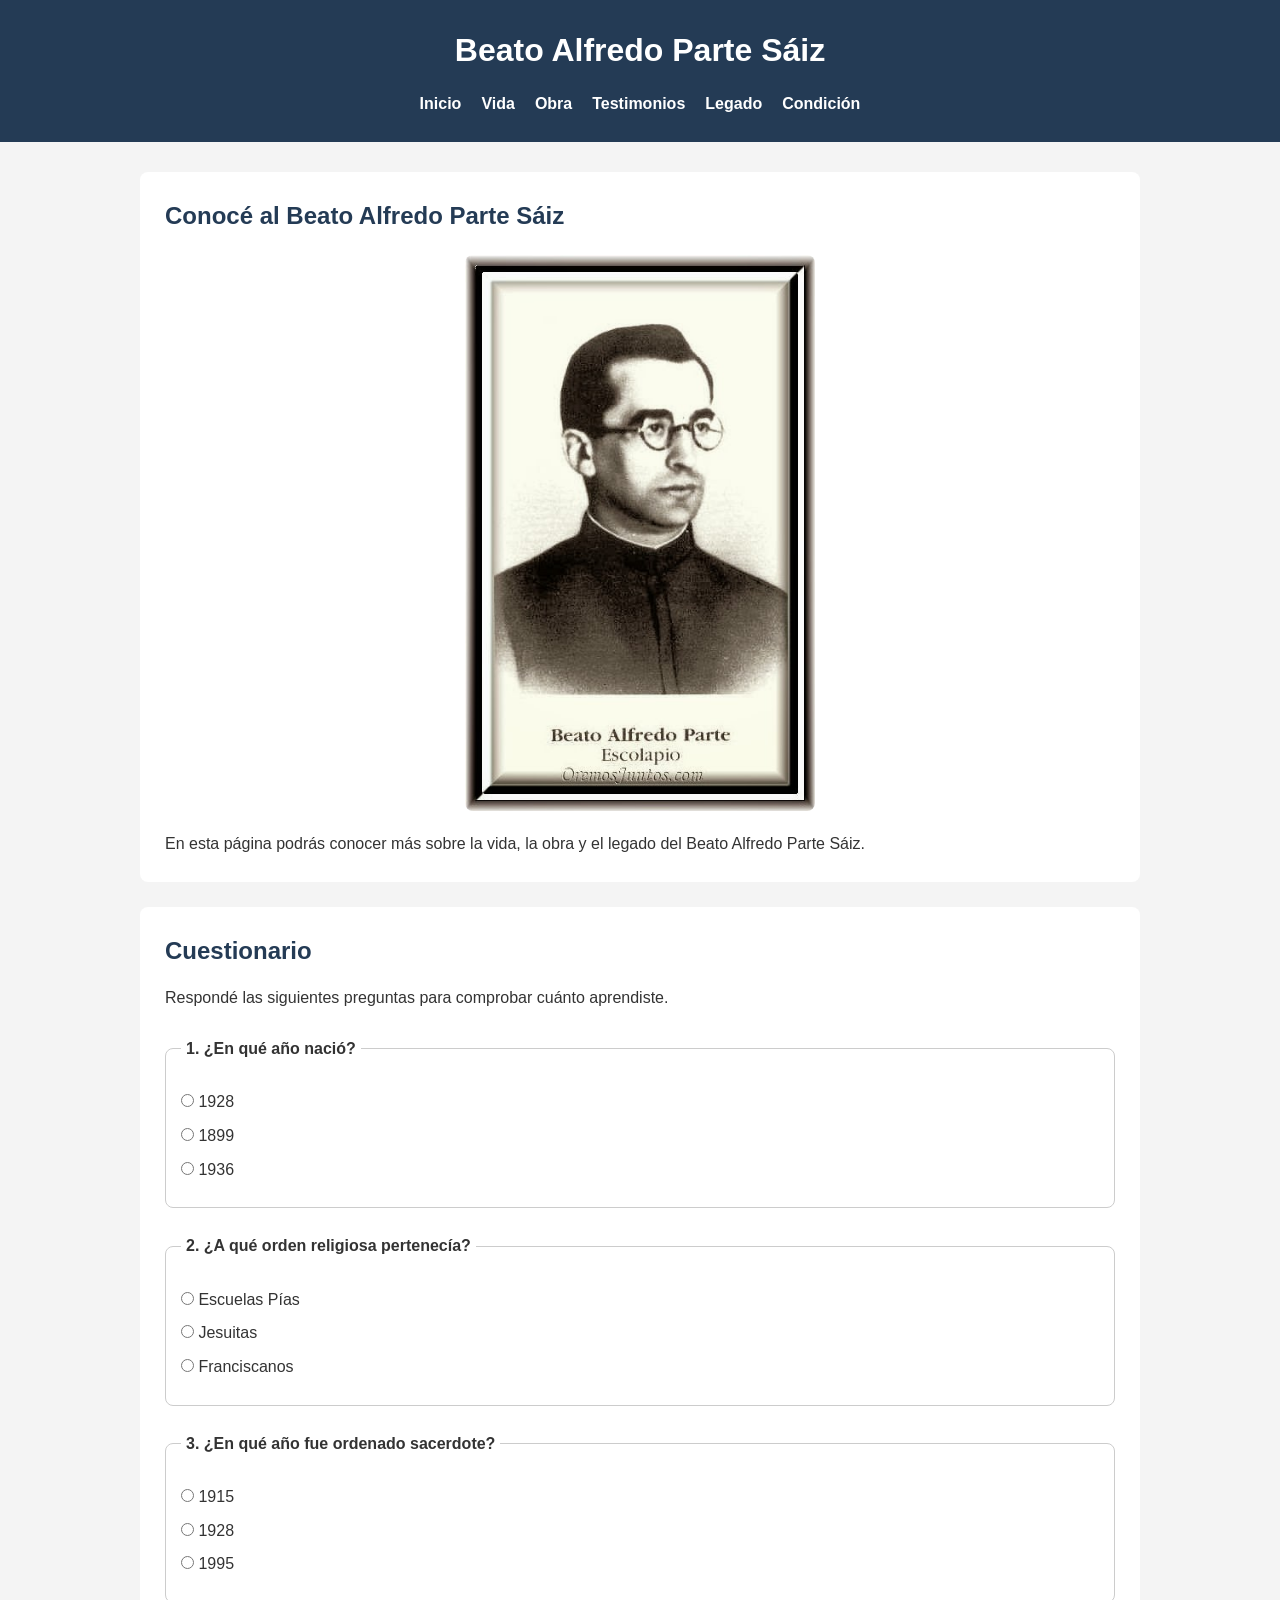
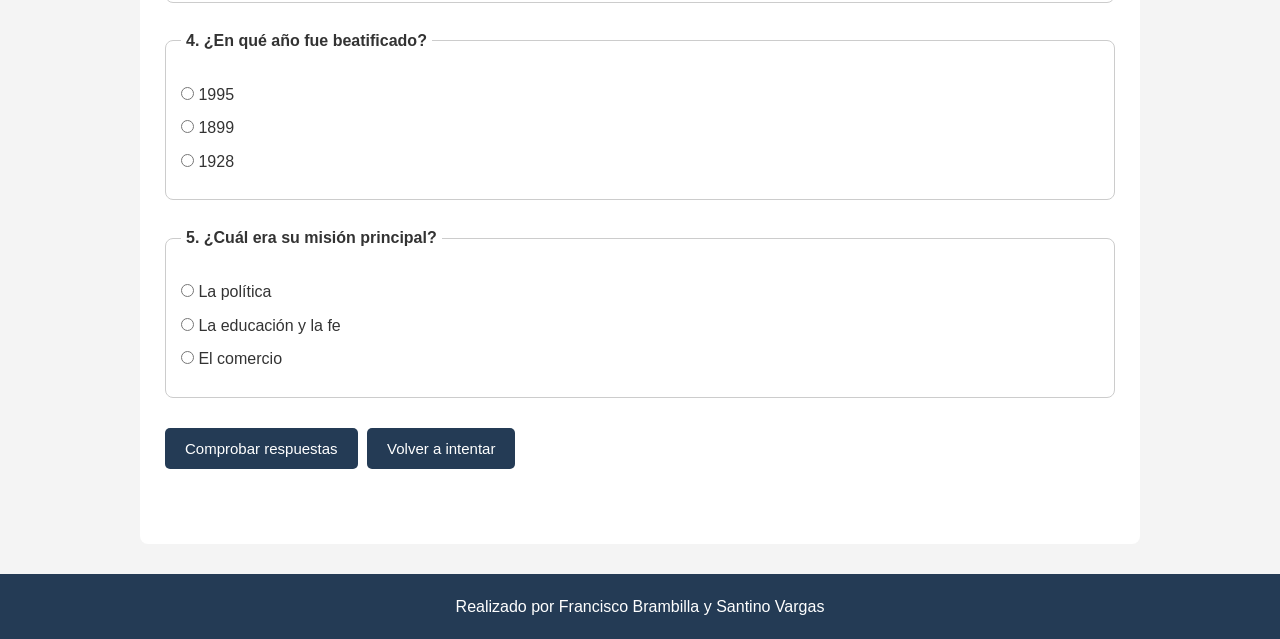
<file: index.html>
<!DOCTYPE html>
<html lang="es">

<head>
    <meta charset="UTF-8">
    <meta name="viewport" content="width=device-width, initial-scale=1.0">

    <title>Beato Alfredo Parte Sáiz</title>

    <link rel="stylesheet" href="css/estilos.css">
    <script src="js/custionario.js" defer></script>
</head>

<body>

    <header>
        <h1>Beato Alfredo Parte Sáiz</h1>

        <nav>
            <a href="index.html">Inicio</a>
            <a href="pages/vida.html">Vida</a>
            <a href="pages/obra.html">Obra</a>
            <a href="pages/testimonios.html">Testimonios</a>
            <a href="pages/legado.html">Legado</a>
            <a href="pages/condicion.html">Condición</a>
        </nav>
    </header>

    <main>

        <section>
            <h2>Conocé al Beato Alfredo Parte Sáiz</h2>

            <img
                src="img/27-Beato Alfredo Parte-27.jpg"
                alt="Beato Alfredo Parte Sáiz"
                class="imagen-principal"
            >

            <p>
                En esta página podrás conocer más sobre la vida,
                la obra y el legado del Beato Alfredo Parte Sáiz.
            </p>
        </section>

        <section id="cuestionario">

            <h2>Cuestionario</h2>

            <p>Respondé las siguientes preguntas para comprobar cuánto aprendiste.</p>

            <form id="formulario">

                <fieldset class="pregunta" id="pregunta1">
                    <legend>1. ¿En qué año nació?</legend>

                    <label><input type="radio" name="p1" value="a"> 1928</label>
                    <label><input type="radio" name="p1" value="b"> 1899</label>
                    <label><input type="radio" name="p1" value="c"> 1936</label>

                    <p class="correccion" id="correccion1"></p>
                </fieldset>

                <fieldset class="pregunta" id="pregunta2">
                    <legend>2. ¿A qué orden religiosa pertenecía?</legend>

                    <label><input type="radio" name="p2" value="a"> Escuelas Pías</label>
                    <label><input type="radio" name="p2" value="b"> Jesuitas</label>
                    <label><input type="radio" name="p2" value="c"> Franciscanos</label>

                    <p class="correccion" id="correccion2"></p>
                </fieldset>

                <fieldset class="pregunta" id="pregunta3">
                    <legend>3. ¿En qué año fue ordenado sacerdote?</legend>

                    <label><input type="radio" name="p3" value="a"> 1915</label>
                    <label><input type="radio" name="p3" value="b"> 1928</label>
                    <label><input type="radio" name="p3" value="c"> 1995</label>

                    <p class="correccion" id="correccion3"></p>
                </fieldset>

                <fieldset class="pregunta" id="pregunta4">
                    <legend>4. ¿En qué año fue beatificado?</legend>

                    <label><input type="radio" name="p4" value="a"> 1995</label>
                    <label><input type="radio" name="p4" value="b"> 1899</label>
                    <label><input type="radio" name="p4" value="c"> 1928</label>

                    <p class="correccion" id="correccion4"></p>
                </fieldset>

                <fieldset class="pregunta" id="pregunta5">
                    <legend>5. ¿Cuál era su misión principal?</legend>

                    <label><input type="radio" name="p5" value="a"> La política</label>
                    <label><input type="radio" name="p5" value="b"> La educación y la fe</label>
                    <label><input type="radio" name="p5" value="c"> El comercio</label>

                    <p class="correccion" id="correccion5"></p>
                </fieldset>

                <button type="button" id="comprobar">
                    Comprobar respuestas
                </button>

                <button type="reset">
                    Volver a intentar
                </button>

            </form>

            <p id="resultado" aria-live="polite"></p>

        </section>

    </main>

    <footer>
        <p>Realizado por Francisco Brambilla y Santino Vargas</p>
    </footer>

</body>
</html>
</file>
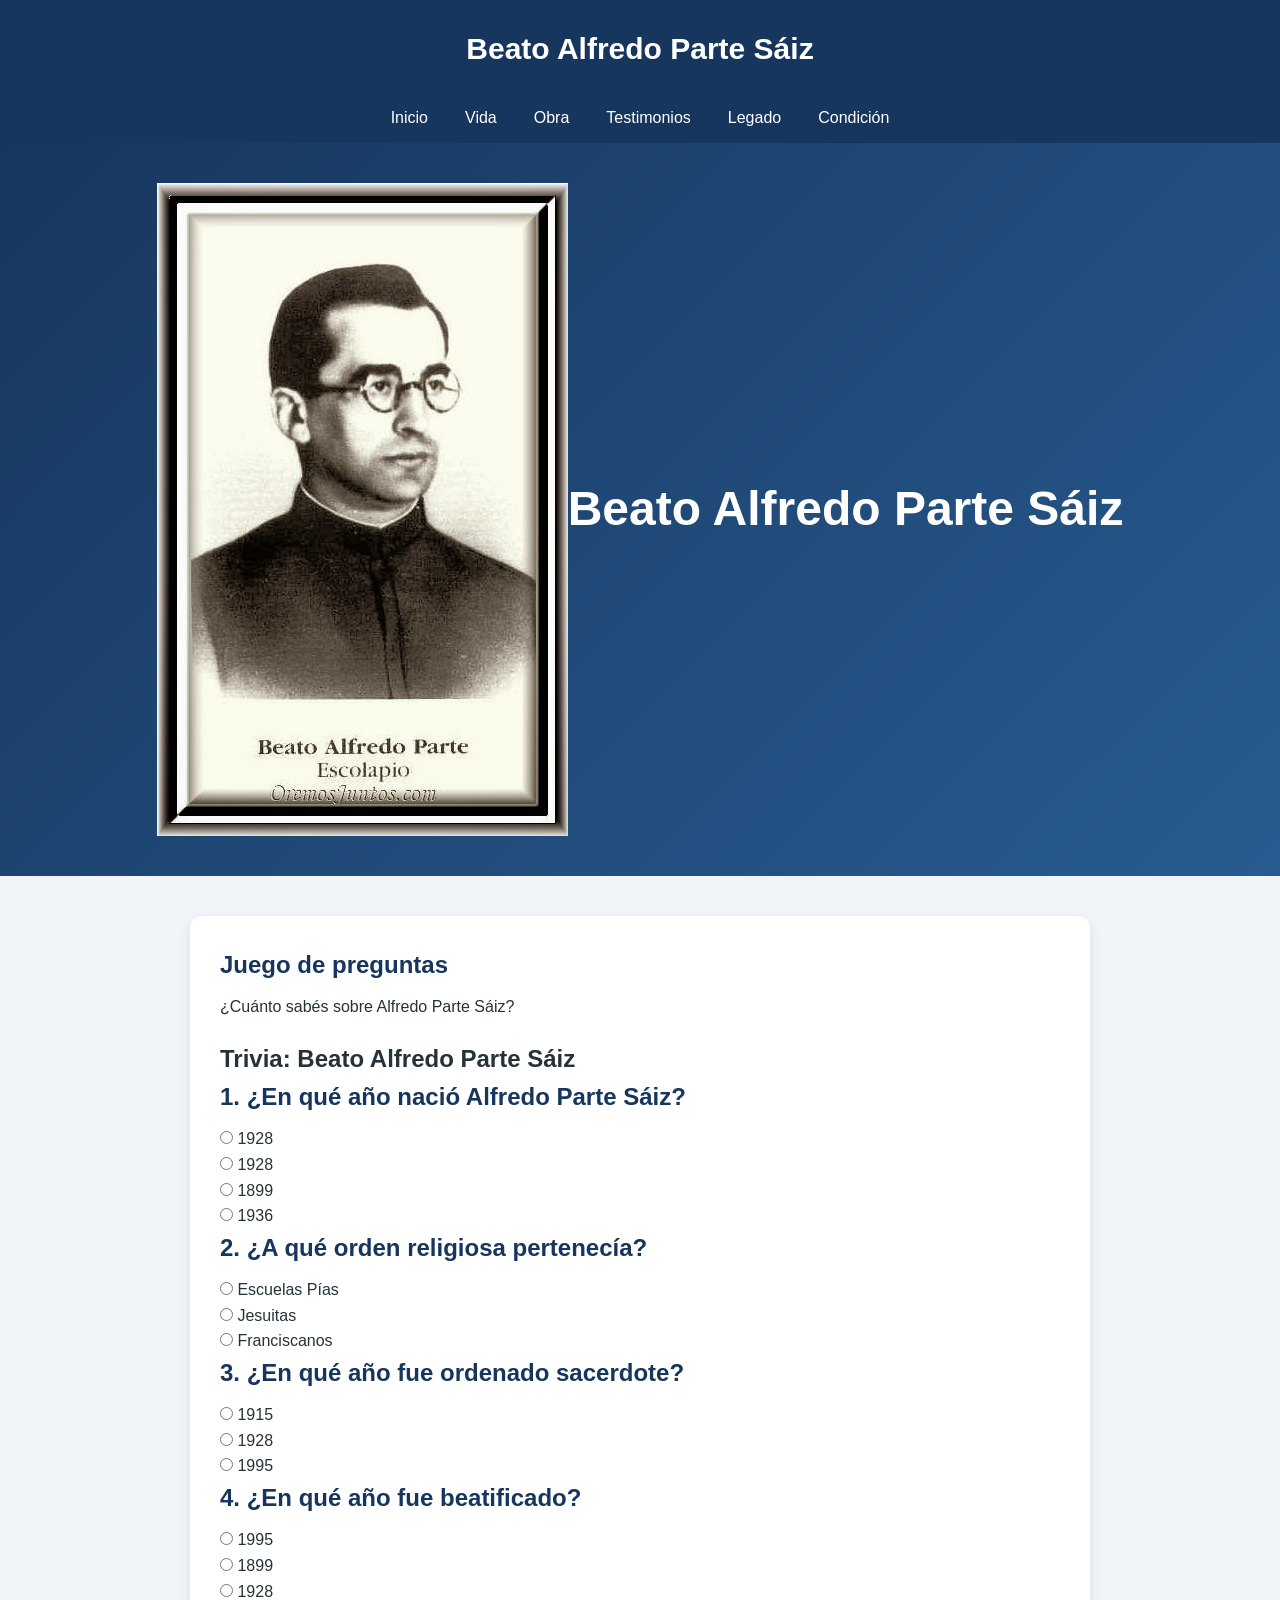
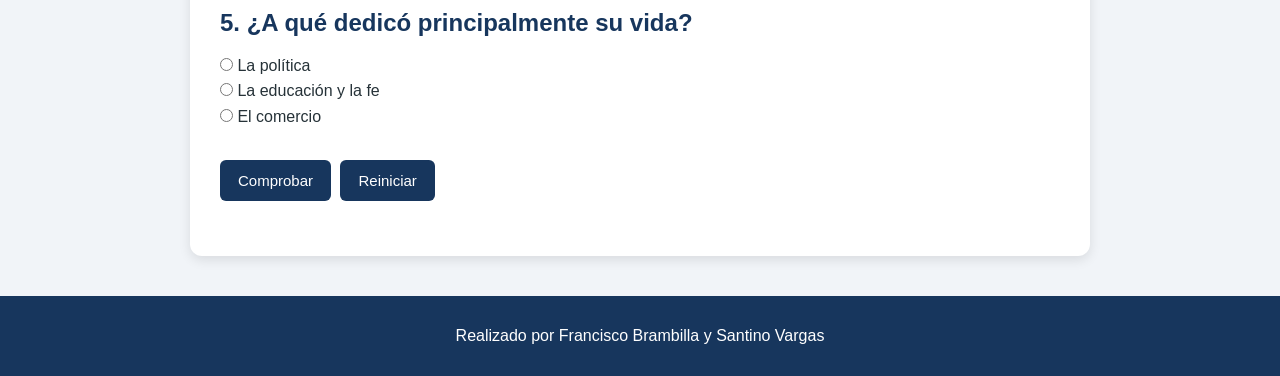
<file: proyecto/index.html>
<!DOCTYPE html>
<html lang="es">
<head>
    <meta charset="UTF-8">
    <meta name="viewport" content="width=device-width, initial-scale=1.0">
    <title>Beato Alfredo Parte Sáiz</title>
    <link rel="stylesheet" href="css/estilos.css">
    <script src="js/cuestionario.js" defer></script>
</head>
<body>

    <header class="encabezado">
        <h1>Beato Alfredo Parte Sáiz</h1>

        <nav>
            <a href="index.html">Inicio</a>
            <a href="pages/vida.html">Vida</a>
            <a href="pages/obra.html">Obra</a>
            <a href="pages/testimonios.html">Testimonios</a>
            <a href="pages/legado.html">Legado</a>
            <a href="pages/condicion.html">Condición</a>
        </nav>
    </header>

    <main>
        <section class="portada">
         <img src="img/27-Beato Alfredo Parte-27.jpg"
         alt="Alfredo Parte Sáiz"
         class="foto-portada">
            <h2>Beato Alfredo Parte Sáiz</h2>
        </section>

        <section class="juego">
            <h2>Juego de preguntas</h2>
            <p>¿Cuánto sabés sobre Alfredo Parte Sáiz?</p>

            <form id="cuestionario">

                

               <h1>Trivia: Beato Alfredo Parte Sáiz</h1>

               <h2>1. ¿En qué año nació Alfredo Parte Sáiz?</h2>
               <input type="radio" name="p1" value="a"> 1928<br>

               <input type="radio" name="p1" value="a"> 1928<br>
               <input type="radio" name="p1" value="b"> 1899<br>
               <input type="radio" name="p1" value="c"> 1936<br>

               <h2>2. ¿A qué orden religiosa pertenecía?</h2>
               <input type="radio" name="p2" value="a"> Escuelas Pías<br>
               <input type="radio" name="p2" value="b"> Jesuitas<br>
               <input type="radio" name="p2" value="c"> Franciscanos<br>

               <h2>3. ¿En qué año fue ordenado sacerdote?</h2>
               <input type="radio" name="p3" value="a"> 1915<br>
               <input type="radio" name="p3" value="b"> 1928<br>
               <input type="radio" name="p3" value="c"> 1995<br>

               <h2>4. ¿En qué año fue beatificado?</h2>
               <input type="radio" name="p4" value="a"> 1995<br>
               <input type="radio" name="p4" value="b"> 1899<br>
               <input type="radio" name="p4" value="c"> 1928<br>

               <h2>5. ¿A qué dedicó principalmente su vida?</h2>
               <input type="radio" name="p5" value="a"> La política<br>
               <input type="radio" name="p5" value="b"> La educación y la fe<br>
               <input type="radio" name="p5" value="c"> El comercio<br>

               <br>

               <button id="comprobar" type="button">Comprobar</button>
               <button id="reiniciar" type="button">Reiniciar</button>

               <p id="resultado"></p>

            </form>
        </section>
    </main>

    <footer>
       
        <p>Realizado por Francisco Brambilla y Santino Vargas</p>
    </footer>

</body>
</html>
</file>
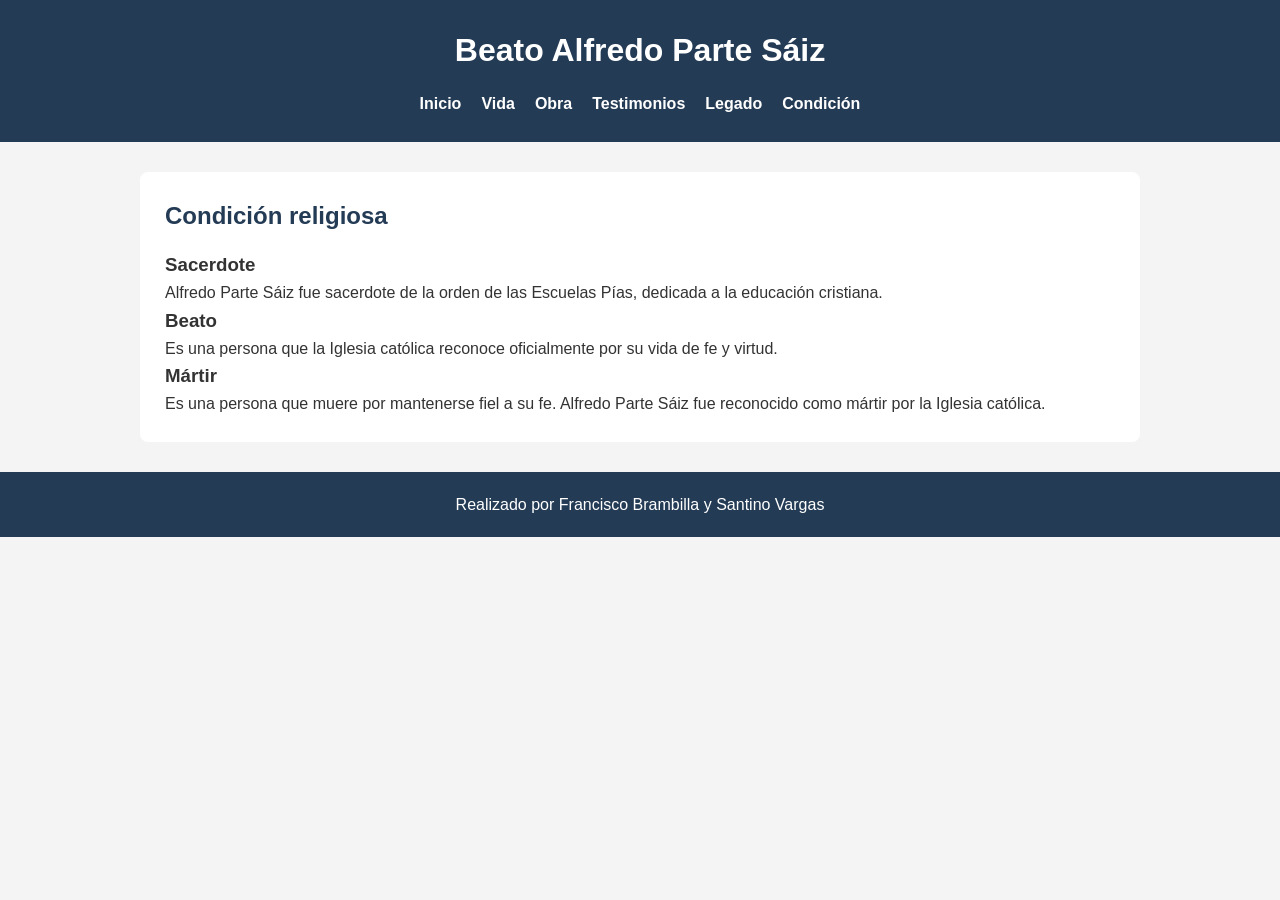
<file: pages/condicion.html>
<!DOCTYPE html>
<html lang="es">
<head>
    <meta charset="UTF-8">
    <meta name="viewport" content="width=device-width, initial-scale=1.0">
    <title>Condición | Beato Alfredo Parte Sáiz</title>
    <link rel="stylesheet" href="../css/estilos.css">
</head>
<body>

    <header class="encabezado">
        <h1>Beato Alfredo Parte Sáiz</h1>

        <nav>
            <a href="../index.html">Inicio</a>
            <a href="vida.html">Vida</a>
            <a href="obra.html">Obra</a>
            <a href="testimonios.html">Testimonios</a>
            <a href="legado.html">Legado</a>
            <a href="condicion.html">Condición</a>
        </nav>
    </header>

    <main>
        <section class="contenido">
            <h2>Condición religiosa</h2>

            <h3>Sacerdote</h3>
            <p>
                Alfredo Parte Sáiz fue sacerdote de la orden de las
                Escuelas Pías, dedicada a la educación cristiana.
            </p>

            <h3>Beato</h3>
            <p>
                Es una persona que la Iglesia católica reconoce
                oficialmente por su vida de fe y virtud.
            </p>

            <h3>Mártir</h3>
            <p>
                Es una persona que muere por mantenerse fiel a su fe.
                Alfredo Parte Sáiz fue reconocido como mártir por la
                Iglesia católica.
            </p>
        </section>
    </main>

    <footer>
        
        <p>Realizado por Francisco Brambilla y Santino Vargas</p>
    </footer>

</body>
</html>
</file>
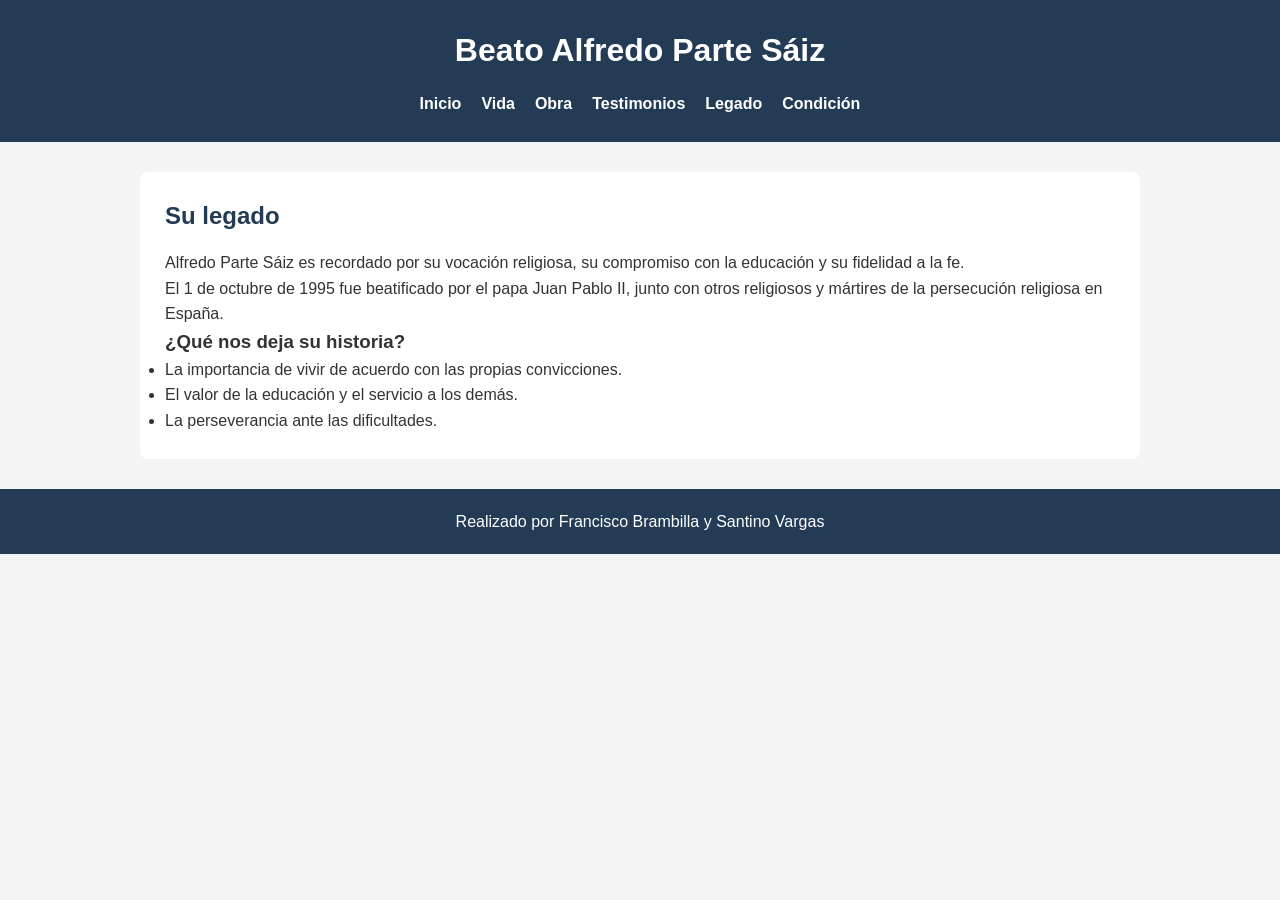
<file: pages/legado.html>
<!DOCTYPE html>
<html lang="es">
<head>
    <meta charset="UTF-8">
    <meta name="viewport" content="width=device-width, initial-scale=1.0">
    <title>Legado | Beato Alfredo Parte Sáiz</title>
    <link rel="stylesheet" href="../css/estilos.css">
</head>
<body>

    <header class="encabezado">
        <h1>Beato Alfredo Parte Sáiz</h1>
        <nav>
            <a href="../index.html">Inicio</a>
            <a href="vida.html">Vida</a>
            <a href="obra.html">Obra</a>
            <a href="testimonios.html">Testimonios</a>
            <a href="legado.html">Legado</a>
            <a href="condicion.html">Condición</a>
        </nav>
    </header>

    <main>
        <section class="contenido">
            <h2>Su legado</h2>

            <p>
                Alfredo Parte Sáiz es recordado por su vocación religiosa,
                su compromiso con la educación y su fidelidad a la fe.
            </p>

            <p>
                El 1 de octubre de 1995 fue beatificado por el papa
                Juan Pablo II, junto con otros religiosos y mártires
                de la persecución religiosa en España.
            </p>

            <h3>¿Qué nos deja su historia?</h3>

            <ul>
                <li>La importancia de vivir de acuerdo con las propias convicciones.</li>
                <li>El valor de la educación y el servicio a los demás.</li>
                <li>La perseverancia ante las dificultades.</li>
            </ul>
        </section>
    </main>

    <footer>
        
        <p>Realizado por Francisco Brambilla y Santino Vargas</p>
    </footer>

</body>
</html>
</file>
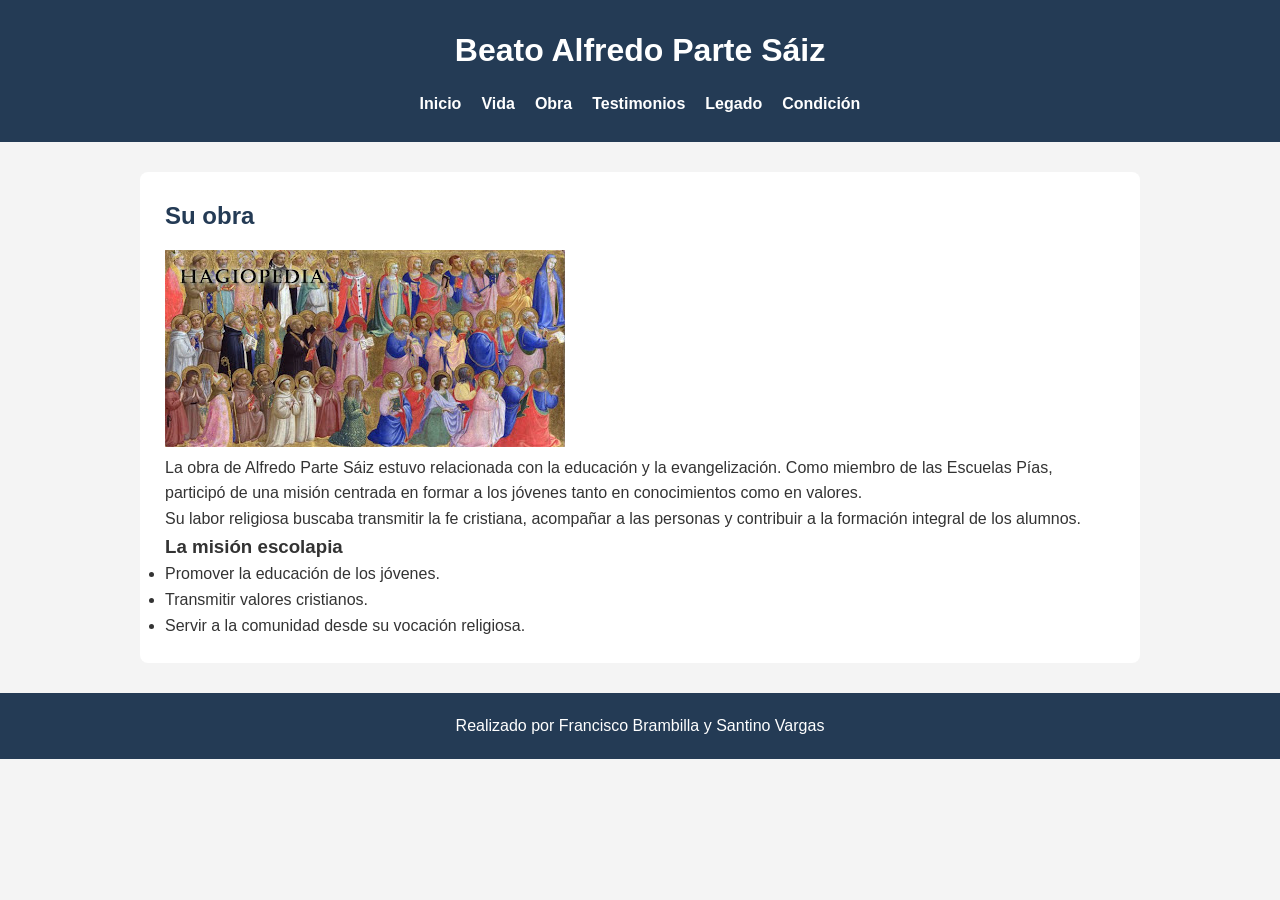
<file: pages/obra.html>
<!DOCTYPE html>
<html lang="es">
<head>
    <meta charset="UTF-8">
    <meta name="viewport" content="width=device-width, initial-scale=1.0">
    <title>Obra | Beato Alfredo Parte Sáiz</title>
    <link rel="stylesheet" href="../css/estilos.css">
</head>
<body>

    <header class="encabezado">
        <h1>Beato Alfredo Parte Sáiz</h1>
        <nav>
            <a href="../index.html">Inicio</a>
            <a href="vida.html">Vida</a>
            <a href="obra.html">Obra</a>
            <a href="testimonios.html">Testimonios</a>
            <a href="legado.html">Legado</a>
            <a href="condicion.html">Condición</a>
        </nav>
    </header>

    <main>
        <section class="contenido">
            <h2>Su obra</h2>
            <img src="../img/alfre3.jpg"
             alt="Escuela de tradición escolapia"
             class="foto-seccion">

            <p>
                La obra de Alfredo Parte Sáiz estuvo relacionada con la
                educación y la evangelización. Como miembro de las
                Escuelas Pías, participó de una misión centrada en formar
                a los jóvenes tanto en conocimientos como en valores.
            </p>

            <p>
                Su labor religiosa buscaba transmitir la fe cristiana,
                acompañar a las personas y contribuir a la formación
                integral de los alumnos.
            </p>

            <h3>La misión escolapia</h3>

            <ul>
                <li>Promover la educación de los jóvenes.</li>
                <li>Transmitir valores cristianos.</li>
                <li>Servir a la comunidad desde su vocación religiosa.</li>
            </ul>
        </section>
    </main>

    <footer>
        
        <p>Realizado por Francisco Brambilla y Santino Vargas</p>
    </footer>

</body>
</html>
</file>
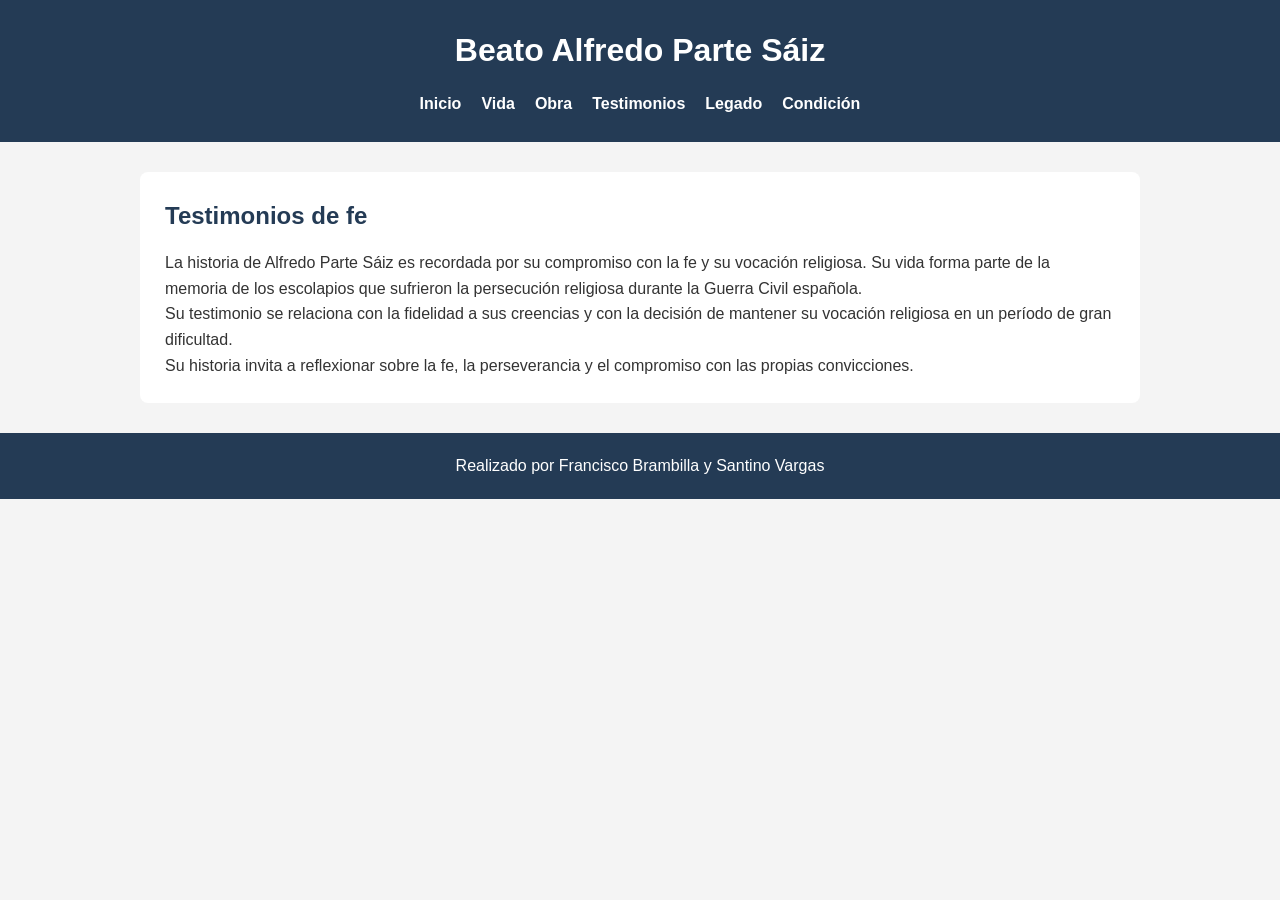
<file: pages/testimonios.html>
<!DOCTYPE html>
<html lang="es">
<head>
    <meta charset="UTF-8">
    <meta name="viewport" content="width=device-width, initial-scale=1.0">
    <title>Testimonios | Beato Alfredo Parte Sáiz</title>
    <link rel="stylesheet" href="../css/estilos.css">
</head>
<body>

    <header class="encabezado">
        <h1>Beato Alfredo Parte Sáiz</h1>
        <nav>
            <a href="../index.html">Inicio</a>
            <a href="vida.html">Vida</a>
            <a href="obra.html">Obra</a>
            <a href="testimonios.html">Testimonios</a>
            <a href="legado.html">Legado</a>
            <a href="condicion.html">Condición</a>
        </nav>
    </header>

    <main>
        <section class="contenido">
            <h2>Testimonios de fe</h2>

            <p>
                La historia de Alfredo Parte Sáiz es recordada por su
                compromiso con la fe y su vocación religiosa. Su vida
                forma parte de la memoria de los escolapios que sufrieron
                la persecución religiosa durante la Guerra Civil española.
            </p>

            <p>
                Su testimonio se relaciona con la fidelidad a sus
                creencias y con la decisión de mantener su vocación
                religiosa en un período de gran dificultad.
            </p>

            <blockquote>
                Su historia invita a reflexionar sobre la fe, la
                perseverancia y el compromiso con las propias convicciones.
            </blockquote>
        </section>
    </main>

    <footer>
        
        <p>Realizado por Francisco Brambilla y Santino Vargas</p>
    </footer>

</body>
</html>
</file>
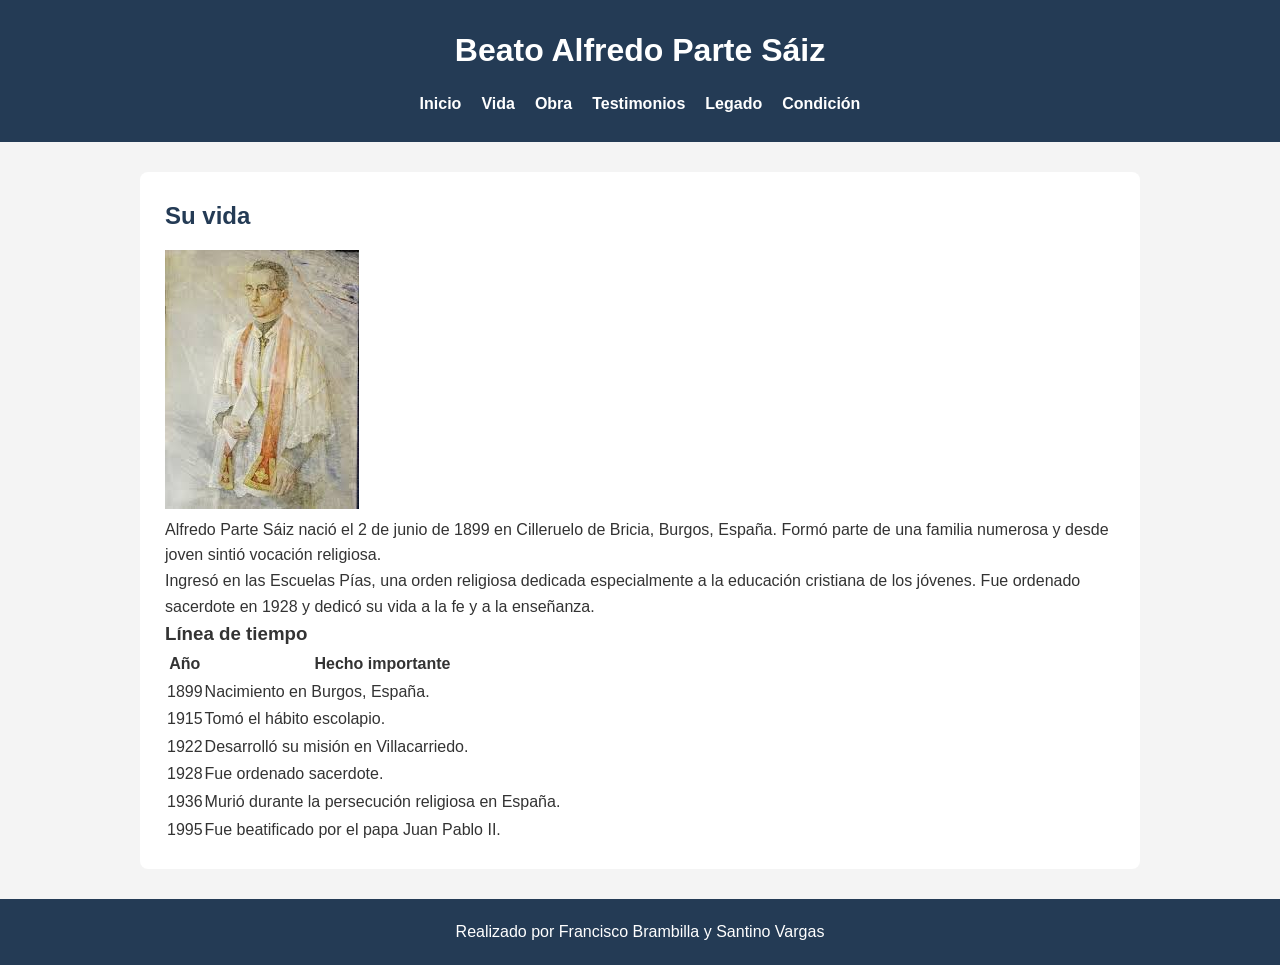
<file: pages/vida.html>
<!DOCTYPE html>
<html lang="es">
<head>
    <meta charset="UTF-8">
    <meta name="viewport" content="width=device-width, initial-scale=1.0">
    <title>Vida | Beato Alfredo Parte Sáiz</title>
    <link rel="stylesheet" href="../css/estilos.css">
</head>
<body>

    <header class="encabezado">
        <h1>Beato Alfredo Parte Sáiz</h1>
        <nav>
            <a href="../index.html">Inicio</a>
            <a href="vida.html">Vida</a>
            <a href="obra.html">Obra</a>
            <a href="testimonios.html">Testimonios</a>
            <a href="legado.html">Legado</a>
            <a href="condicion.html">Condición</a>
        </nav>
    </header>

    <main>
        <section class="contenido">
            <h2>Su vida</h2>
            <img src="../img/alfre2.jpg"
            alt="Imagen histórica relacionada con su vida"
            class="foto-seccion">

            <p>
                Alfredo Parte Sáiz nació el 2 de junio de 1899 en
                Cilleruelo de Bricia, Burgos, España. Formó parte de una
                familia numerosa y desde joven sintió vocación religiosa.
            </p>

            <p>
                Ingresó en las Escuelas Pías, una orden religiosa dedicada
                especialmente a la educación cristiana de los jóvenes.
                Fue ordenado sacerdote en 1928 y dedicó su vida a la fe
                y a la enseñanza.
            </p>

            <h3>Línea de tiempo</h3>

            <table>
                <thead>
                    <tr>
                        <th>Año</th>
                        <th>Hecho importante</th>
                    </tr>
                </thead>
                <tbody>
                    <tr>
                        <td>1899</td>
                        <td>Nacimiento en Burgos, España.</td>
                    </tr>
                    <tr>
                        <td>1915</td>
                        <td>Tomó el hábito escolapio.</td>
                    </tr>
                    <tr>
                        <td>1922</td>
                        <td>Desarrolló su misión en Villacarriedo.</td>
                    </tr>
                    <tr>
                        <td>1928</td>
                        <td>Fue ordenado sacerdote.</td>
                    </tr>
                    <tr>
                        <td>1936</td>
                        <td>Murió durante la persecución religiosa en España.</td>
                    </tr>
                    <tr>
                        <td>1995</td>
                        <td>Fue beatificado por el papa Juan Pablo II.</td>
                    </tr>
                </tbody>
            </table>
        </section>
    </main>

    <footer>
        
        <p>Realizado por Francisco Brambilla y Santino Vargas</p>
    </footer>

</body>
</html>
</file>
<file: css/estilos.css>
* {
    margin: 0;
    padding: 0;
    box-sizing: border-box;
}

body {
    font-family: Arial, sans-serif;
    background-color: #f4f4f4;
    color: #333;
    line-height: 1.6;
}

header {
    background-color: #243b55;
    color: white;
    text-align: center;
    padding: 25px;
}

header h1 {
    margin-bottom: 15px;
}

nav {
    display: flex;
    justify-content: center;
    flex-wrap: wrap;
    gap: 20px;
}

nav a {
    color: white;
    text-decoration: none;
    font-weight: bold;
}

nav a:hover {
    text-decoration: underline;
}

main {
    width: 85%;
    max-width: 1000px;
    margin: 30px auto;
}

section {
    background-color: white;
    padding: 25px;
    margin-bottom: 25px;
    border-radius: 8px;
}

h2 {
    color: #243b55;
    margin-bottom: 15px;
}

.imagen-principal {
    display: block;
    max-width: 100%;
    width: 350px;
    margin: 20px auto;
    border-radius: 8px;
}

.pregunta {
    margin: 20px 0;
    padding: 15px;
    border: 1px solid #ccc;
    border-radius: 8px;
}

.pregunta legend {
    font-weight: bold;
    padding: 5px;
}

.pregunta label {
    display: block;
    margin: 8px 0;
    cursor: pointer;
}

.correccion {
    font-weight: bold;
    margin-top: 10px;
}

.correcta {
    background-color: #d9f2df;
    border-color: #268a45;
}

.incorrecta {
    background-color: #f8dddd;
    border-color: #c0392b;
}

.sin-responder {
    background-color: #fff0cc;
    border-color: #d69e2e;
}

button {
    padding: 12px 20px;
    margin: 10px 5px 0 0;
    border: none;
    border-radius: 5px;
    background-color: #243b55;
    color: white;
    cursor: pointer;
    font-size: 15px;
}

button:hover {
    background-color: #365777;
}

#resultado {
    margin-top: 20px;
    padding: 15px;
    font-weight: bold;
    font-size: 18px;
}

footer {
    background-color: #243b55;
    color: white;
    text-align: center;
    padding: 20px;
    margin-top: 30px;
}
</file>
<file: proyecto/css/estilos.css>
/* Configuración general */
* {
    box-sizing: border-box;
    margin: 0;
    padding: 0;
}

body {
    font-family: Arial, Helvetica, sans-serif;
    background-color: #f1f4f8;
    color: #263238;
    line-height: 1.6;
}

/* Encabezado */
.encabezado {
    background-color: #17365d;
    color: white;
    text-align: center;
    padding: 25px 15px 0;
}

.encabezado h1 {
    font-size: 30px;
    margin-bottom: 20px;
}

/* Menú de navegación */
nav {
    display: flex;
    flex-wrap: wrap;
    justify-content: center;
    gap: 5px;
}

nav a {
    display: block;
    color: white;
    text-decoration: none;
    padding: 12px 16px;
    border-radius: 6px 6px 0 0;
    transition: background-color 0.3s;
}

nav a:hover {
    background-color: #d5a642;
    color: #17365d;
}

/* Portada principal */
.portada {
    min-height: 300px;
    background: linear-gradient(135deg, #17365d, #285b91);
    color: white;
    display: flex;
    align-items: center;
    justify-content: center;
    text-align: center;
    padding: 40px 20px;
}

.portada h2 {
    font-size: clamp(30px, 5vw, 48px);
}

/* Contenido de las páginas */
.contenido {
    max-width: 1000px;
    margin: 40px auto;
    padding: 30px;
    background-color: white;
    border-radius: 12px;
    box-shadow: 0 4px 12px rgba(0, 0, 0, 0.1);
}

.contenido h2 {
    color: #17365d;
    font-size: 28px;
    margin-bottom: 20px;
    border-bottom: 3px solid #d5a642;
    padding-bottom: 10px;
}

.contenido h3 {
    color: #285b91;
    margin-top: 25px;
    margin-bottom: 10px;
}

.contenido p {
    margin-bottom: 16px;
}

.contenido ul {
    padding-left: 25px;
    margin-bottom: 20px;
}

.contenido li {
    margin-bottom: 8px;
}

blockquote {
    border-left: 4px solid #d5a642;
    padding: 15px 20px;
    margin-top: 25px;
    background-color: #f1f4f8;
    font-style: italic;
}

/* Tablas */
table {
    width: 100%;
    border-collapse: collapse;
    margin-top: 20px;
}

th,
td {
    padding: 12px;
    text-align: left;
    border: 1px solid #d5dce5;
}

th {
    background-color: #17365d;
    color: white;
}

tbody tr:nth-child(even) {
    background-color: #f1f4f8;
}

/* Juego de preguntas */
.juego {
    max-width: 900px;
    margin: 40px auto;
    padding: 30px;
    background-color: white;
    border-radius: 12px;
    box-shadow: 0 4px 12px rgba(0, 0, 0, 0.1);
}

.juego h2 {
    color: #17365d;
    margin-bottom: 10px;
}

.juego > p {
    margin-bottom: 20px;
}

.pregunta {
    border: 1px solid #d5dce5;
    border-radius: 8px;
    padding: 18px;
    margin-bottom: 20px;
}

.pregunta legend {
    font-weight: bold;
    color: #17365d;
    padding: 0 5px;
}

.pregunta label {
    display: block;
    margin-top: 10px;
    cursor: pointer;
}

.pregunta input {
    margin-right: 8px;
    accent-color: #17365d;
}

/* Botones */
button {
    background-color: #17365d;
    color: white;
    border: none;
    border-radius: 6px;
    padding: 12px 18px;
    margin: 5px 5px 5px 0;
    font-size: 15px;
    cursor: pointer;
    transition: background-color 0.3s;
}

button:hover {
    background-color: #285b91;
}

.boton-secundario {
    background-color: #687786;
}

.boton-secundario:hover {
    background-color: #4b5967;
}

/* Resultado del juego */
#resultado {
    margin-top: 20px;
    font-size: 18px;
    font-weight: bold;
    color: #17365d;
}

/* Pie de página */
footer {
    background-color: #17365d;
    color: white;
    text-align: center;
    padding: 22px 15px;
    margin-top: 40px;
}

footer p {
    margin: 5px 0;
}

/* Adaptación a celulares */
@media (max-width: 600px) {
    .encabezado h1 {
        font-size: 24px;
    }

    nav {
        gap: 2px;
    }

    nav a {
        padding: 10px;
        font-size: 14px;
    }

    .portada {
        min-height: 220px;
    }

    .contenido,
    .juego {
        margin: 20px 12px;
        padding: 20px;
    }

    table {
        font-size: 13px;
    }

    th,
    td {
        padding: 8px;
    }

    button {
        width: 100%;
        margin: 5px 0;
    }
}
</file>
